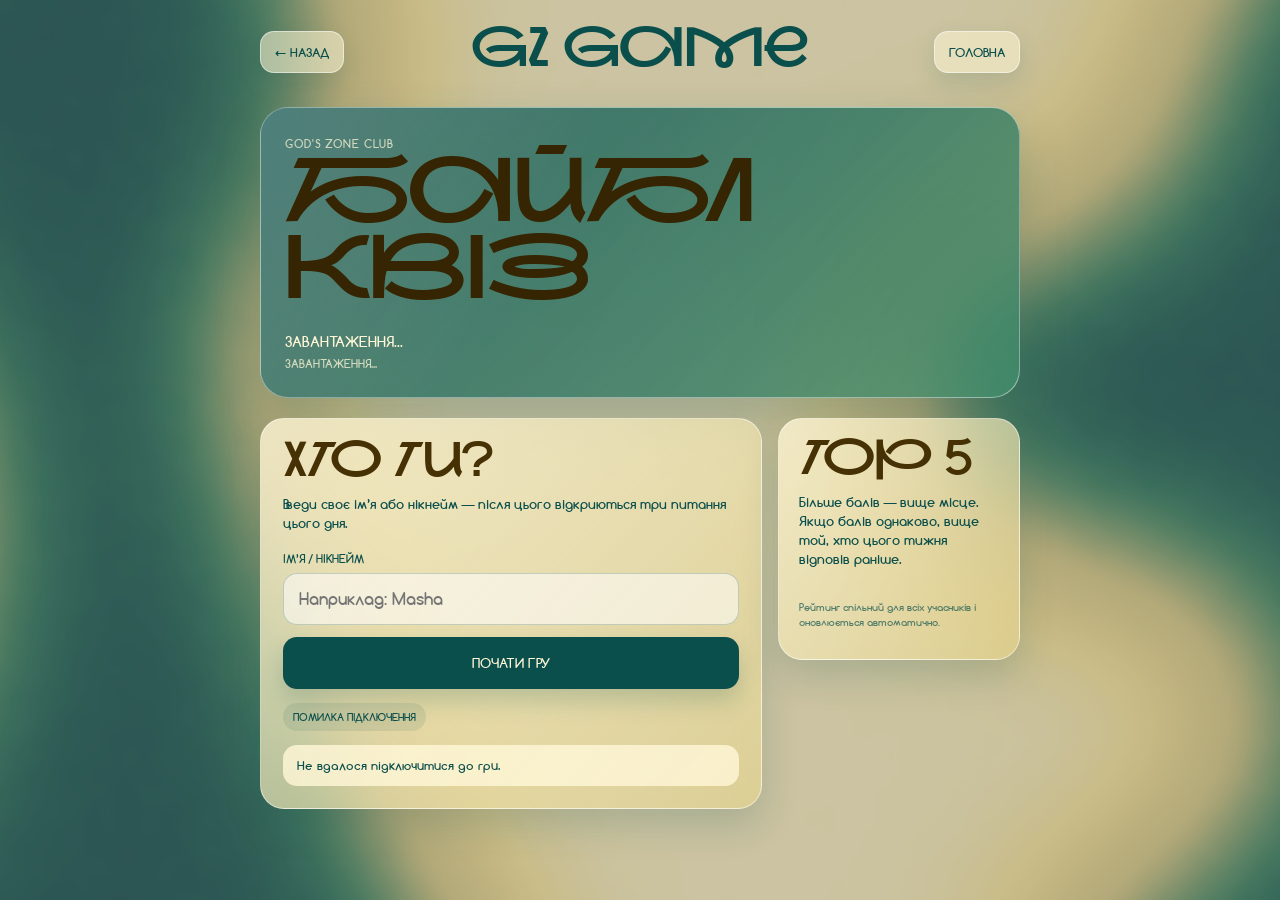
<file: game.html>
<!DOCTYPE html>
<html lang="uk">

<head>
    <meta charset="UTF-8">
    <meta http-equiv="X-UA-Compatible" content="IE=edge">
    <meta name="viewport" content="width=device-width, initial-scale=1.0">

    <link rel="stylesheet" href="./style.css?v=20260908-game-prod1">

    <link rel="preload" href="./fonts/Comfortaa-Bold.ttf" as="font" type="font/ttf" crossorigin>
    <link rel="preload" href="./fonts/GirloSP2.otf" as="font" type="font/otf" crossorigin>
    <link rel="preload" href="./fonts/NauryzRedKeds.ttf" as="font" type="font/ttf" crossorigin>

    <title>Гра — God's Zone</title>
    <meta name="description" content="Щотижнева гра God's Zone Club">
</head>

<body>

    <main class="game-page">

        <div class="game-topbar">
            <a class="game-back" href="./index.html">← Назад</a>
            <div class="game-brand">GZ GAME</div>
            <a class="game-home-link" href="./index.html">Головна</a>
        </div>

        <section class="game-hero">
            <p class="game-kicker">God's Zone Club</p>
            <h1>БАЙБЛ КВІЗ</h1>
            <div class="game-week" id="game-week">Завантаження...</div>
            <div class="game-points-hint" id="game-points-hint">Завантаження...</div>
        </section>

        <div class="game-layout">

            <section class="game-panel">

                <div class="game-panel-inner game-login" id="game-login">

                    <h2>ХТО ТИ?</h2>

                    <p class="game-panel-copy">
                        Введи своє ім’я або нікнейм — після цього відкриються три питання цього дня.
                    </p>

                    <label class="game-field-label" for="player-name">
                        Ім’я / нікнейм
                    </label>

                    <input class="game-name-input" id="player-name" type="text" maxlength="24" autocomplete="nickname"
                        placeholder="Наприклад: Masha">

                    <button class="game-btn" id="start-game" type="button">
                        Почати гру
                    </button>

                    <div class="game-live-status" id="game-live-status">
                        Підключення...
                    </div>

                    <div class="game-server-error" id="game-server-error"></div>

                </div>

                <div class="game-panel-inner quiz-wrap" id="quiz-wrap">

                    <div class="quiz-welcome" id="quiz-welcome"></div>

                    <form id="quiz-form"></form>

                    <button class="game-btn" id="submit-answers" type="button">
                        Відправити відповіді
                    </button>

                    <div class="game-server-error" id="quiz-server-error"></div>

                </div>

                <div class="game-result" id="game-result">

                    <h2>ГОТОВО ✦</h2>

                    <div class="result-score" id="result-score">0/3</div>

                    <div class="result-points" id="result-points">
                        +0 балів
                    </div>

                    <p class="result-note" id="result-note"></p>

                    <a class="game-btn" href="./index.html"
                        style="display:flex;align-items:center;justify-content:center;text-decoration:none;">
                        Повернутися на головну
                    </a>

                </div>

            </section>

            <aside class="game-panel leaderboard">

                <h2 class="leaderboard-title">TOP 5</h2>

                <p class="game-panel-copy">
                    Більше балів — вище місце. Якщо балів однаково, вище той, хто цього тижня відповів раніше.
                </p>

                <div class="leaderboard-list" id="leaderboard-list"></div>

                <p class="leaderboard-note">
                    Рейтинг спільний для всіх учасників і оновлюється автоматично.
                </p>

            </aside>

        </div>

    </main>

    <script src="./game.js?v=20260908-confirmed-deploy-1"></script>

</body>

</html>
</file>
<file: style.css>
/* =========================================================
   GOD'S ZONE CLUB
   Palette sampled from IMG_4428:
   teal   #136764
   cream  #FFF1B8
   ochre  #EBD98A
   green  #40906D
========================================================= */


/* =========================
   LOCAL FONTS

   Put your three font files into /fonts
   and rename them exactly to:
   Comfortaa-Bold.ttf
   GirloSP.otf
   NauryzRedKeds-Bold.ttf
========================= */

@font-face {
    font-family: "Comfortaa Local";
    src: url("./fonts/Comfortaa-Bold.ttf") format("truetype");
    font-weight: 700;
    font-style: normal;
    font-display: swap;
}

@font-face {
    font-family: "Girlo";
    src: url("./fonts/GirloSP2.otf") format("opentype");
    font-weight: 400;
    font-style: normal;
    font-display: swap;
}

@font-face {
    font-family: "Nauryz";
    src: url("./fonts/NauryzRedKeds.ttf") format("truetype");
    font-weight: 700;
    font-style: normal;
    font-display: swap;
}


/* =========================
   COLORS
========================= */

:root {
    --bg: #FFF1B8;
    --cream: #FFF1B8;
    --cream-light: #FFF7D7;

    --teal: #136764;
    --teal-dark: #0B4F4C;

    --green: #40906D;
    --ochre: #EBD98A;

    --black: #101010;
    --white: #FFFFFF;

    --border: 2px solid var(--black);
    --shadow: 7px 8px 0 var(--black);
}


/* =========================
   RESET
========================= */

* {
    box-sizing: border-box;
}

html {
    scroll-behavior: smooth;
}

body {
    margin: 0;

    background: #d8d3a9;

    color: var(--black);

    font-family:
        "Comfortaa Local",
        Arial,
        sans-serif;

    overflow-x: hidden;
    min-height: 100vh;

    position: relative;
}


/* ОСНОВНОЙ ФОН */

body::before {
    content: "";

    position: fixed;

    /* чуть выносим за экран,
       чтобы blur не создавал края */
    inset: -30px;

    background-image:
        url("./img/IMG_4428.JPG");

    background-size: cover;
    background-position: center;
    background-repeat: no-repeat;

    /* главное изменение */
    filter:
        blur(7px) brightness(0.78) saturate(0.80);

    opacity: 1.22;

    transform: scale(1.04);

    z-index: -2;
    pointer-events: none;
}


/* МЯГКИЙ СЛОЙ ПОВЕРХ ФОТО */

body::after {
    content: "";

    position: fixed;
    inset: 0;

    background:
        rgba(255, 241, 184, 0.10);

    z-index: -1;
    pointer-events: none;
}

a {
    color: inherit;
    text-decoration: none;
}

button,
input,
textarea {
    font: inherit;
}

svg {
    display: block;
}


/* =========================
   PAGE
========================= */

.page {
    width: min(100% - 32px, 760px);
    margin: 0 auto;
    padding:
        35px 0 45px;
}


/* =========================================================
   HERO
========================================================= */

.hero {
    position: relative;

    width: 100%;
    height: 390px;

    display: flex;
    align-items: center;
    justify-content: center;

    margin-bottom: 4px;
}


/* =========================
   LOGO
========================= */

.logo-wrap {
    position: relative;

    width: 280px;
    height: 280px;

    display: flex;
    align-items: center;
    justify-content: center;

    z-index: 5;
}

/* =========================
   LOGO CIRCLE
========================= */

.logo-circle {
    width: 230px;
    height: 230px;

    border-radius: 50%;

    overflow: hidden;

    background: #ffffff;

    border: 2px solid #136764;

    display: flex;
    align-items: center;
    justify-content: center;

    box-shadow:
        9px 10px 0 rgba(19, 103, 100, 0.13);

    transform: rotate(-1deg);
}


/* КАРТИНКА ВНУТРИ КРУГА */

.logo-image {
    width: 100%;
    height: 100%;

    object-fit: cover;

    transform: scale(2.00);

    object-position: center 46%;
}

/* =========================
   MAIN BLACK STICKER
========================= */

.main-sticker {
    position: absolute;

    right: -50px;
    bottom: 28px;

    min-width: 146px;

    padding:
        13px 17px;

    background: #1c6e64;
    color: var(--cream-light);

    border-radius: 7px;

    font-family: "Comfortaa Local", sans-serif;

    font-size: 12px;
    font-weight: 700;
    line-height: 1.5;

    letter-spacing: .01em;

    transform: rotate(-4deg);

    box-shadow:
        7px 8px 0 rgba(19, 103, 100, .18);

    z-index: 10;
}

.main-tape {
    position: absolute;

    width: 78px;
    height: 14px;

    left: 38px;
    top: -8px;

    background: var(--ochre);

    opacity: .95;

    transform: rotate(2deg);
}


/* =========================
   GENERAL DOODLES
========================= */

.doodle {
    position: absolute;

    pointer-events: none;
    user-select: none;

    z-index: 2;
}


/* =========================
   BE YOURSELF
========================= */

.be-yourself {
    position: absolute;

    left: 3%;
    top: 62px;

    padding:
        9px 18px;

    background: var(--ochre);
    color: var(--teal-dark);

    font-family: "Girlo", cursive;

    font-size: 21px;

    transform: rotate(-7deg);

    box-shadow:
        5px 6px 0 rgba(19, 103, 100, .13);

    z-index: 3;
}

.be-yourself::before,
.be-yourself::after {
    content: "";

    position: absolute;
    top: 0;

    width: 10px;
    height: 100%;

    background: inherit;
}

.be-yourself::before {
    left: -6px;

    clip-path:
        polygon(100% 0,
            30% 10%,
            100% 20%,
            30% 30%,
            100% 40%,
            30% 50%,
            100% 60%,
            30% 70%,
            100% 80%,
            30% 90%,
            100% 100%);
}

.be-yourself::after {
    right: -6px;

    clip-path:
        polygon(0 0,
            70% 10%,
            0 20%,
            70% 30%,
            0 40%,
            70% 50%,
            0 60%,
            70% 70%,
            0 80%,
            70% 90%,
            0 100%);
}


/* =========================
   HERO DECOR
========================= */

.black-star {
    left: 16%;
    top: 164px;

    color:
        var(--cream-light);

    font-family:
        Arial,
        sans-serif;

    font-size: 49px;

    transform: rotate(-8deg);
}

.outline-star {
    left: 3%;
    top: 230px;

    color:
        var(--cream-light);

    font-family:
        Arial,
        sans-serif;

    font-size: 72px;

    font-weight: 700;

    transform: rotate(-10deg);
}

.small-spark {
    right: 26%;
    top: 85px;

    color: var(--green);

    font-family:
        Arial,
        sans-serif;

    font-size: 48px;

    transform: rotate(8deg);
}


.teal-cross {
    right: 14%;
    top: 166px;

    color: var(--teal);

    font-family:
        Arial,
        sans-serif;

    font-size: 72px;

    font-weight: 900;

    transform: rotate(-2deg);
}


/* =========================
   SPEECH BUBBLE
========================= */

.hero-bubble {
    position: absolute;

    right: 1%;
    top: 86px;

    padding:
        11px 18px;

    background: var(--teal);
    color: var(--cream-light);

    border:
        5px solid var(--cream-light);

    border-radius:
        50% 50% 50% 40%;

    font-family: "Comfortaa Local", cursive;

    font-size: 18px;

    transform: rotate(7deg);

    box-shadow:
        6px 7px 0 rgba(19, 103, 100, .13);

    z-index: 3;
}

.hero-bubble::after {
    content: "";

    position: absolute;

    left: 34px;
    bottom: -14px;

    width: 20px;
    height: 20px;

    background: var(--teal);

    border-left:
        5px solid var(--cream-light);

    border-bottom:
        5px solid var(--cream-light);

    transform:
        skewX(-30deg) rotate(-15deg);
}


/* =========================
   GZ STICKER
========================= */

.gz-sticker {
    position: absolute;

    right: 5%;
    bottom: 43px;

    padding:
        7px 13px 5px;

    background: var(--cream-light);

    border-radius: 9px;

    box-shadow:
        5px 6px 0 rgba(19, 103, 100, .14);

    transform: rotate(5deg);

    white-space: nowrap;

    z-index: 4;
}

.gz-sticker span {
    display: inline-block;

    color: var(--teal-dark);

    font-family: "Comfortaa Local", sans-serif;

    font-size: 64px;
    font-weight: 700;

    line-height: .9;
}

.gz-sticker .g-letter {
    transform:
        rotate(-4deg) translateY(1px);
}

.gz-sticker .z-letter {
    margin-left: -3px;

    transform:
        rotate(5deg) translateY(3px);
}


/* =========================
   MINI STICKER
========================= */

.mini-sticker {
    position: absolute;

    left: 43%;
    bottom: 15px;

    padding:
        7px 15px;

    background: var(--green);
    color: var(--cream-light);

    font-family: "Comfortaa Local", cursive;

    font-size: 17px;

    white-space: nowrap;

    transform: rotate(-2deg);

    box-shadow:
        4px 5px 0 rgba(19, 103, 100, .12);

    z-index: 4;
}


/* =========================================================
   INTRO
========================================================= */

.intro {
    position: relative;
    z-index: 10;

    text-align: center;

    margin-top: -2px;
}

.intro h1 {
    margin: 0 auto;

    color: var(--teal-dark);

    font-family:
        "Nauryz",
        Impact,
        sans-serif;

    font-size:
        clamp(50px, 9vw, 84px);

    font-weight: 700;
    line-height: .92;

    letter-spacing: .005em;

    /* МЯГКОЕ СВЕЧЕНИЕ */
    text-shadow:
        0 0 10px rgba(255, 247, 215, 0.95),
        0 0 22px rgba(255, 241, 184, 0.95);
}

.subtitle {
    margin:
        14px auto 30px;

    color: var(--teal);

    font-family:
        "Comfortaa Local",
        cursive;

    font-size:
        clamp(20px, 4vw, 28px);

    line-height: 1.15;

    /* МЯГКОЕ СВЕЧЕНИЕ */
    text-shadow:
        0 0 7px rgba(255, 247, 215, 0.75),
        0 0 16px rgba(255, 241, 184, 0.45);
}


/* =========================================================
   LINKS — GLASS STYLE
   СОХРАНЯЕМ ИСХОДНЫЕ ЦВЕТА
========================================================= */

.links {
    display: grid;
    gap: 15px;
    width: min(100%, 620px);
    margin: 0 auto 42px;
}

.link {
    position: relative;
    min-height: 72px;
    display: flex;
    align-items: center;
    justify-content: space-between;
    gap: 15px;
    padding: 13px 17px;
    overflow: hidden;

    border: 1px solid rgba(255, 255, 255, .42);
    border-radius: 22px;

    color: var(--black);

    backdrop-filter: blur(16px) saturate(115%);
    -webkit-backdrop-filter: blur(16px) saturate(115%);

    box-shadow: 0 16px 34px rgba(11, 79, 76, .20);

    transition:
        transform .22s ease,
        box-shadow .22s ease,
        border-color .22s ease;
}

.link::before {
    content: "";
    position: absolute;
    inset: 0;

    background:
        linear-gradient(120deg,
            rgba(255, 255, 255, .26),
            rgba(255, 255, 255, .05) 38%,
            transparent 68%);

    pointer-events: none;
    z-index: 1;
}

.link::after {
    content: "";
    position: absolute;

    width: 135px;
    height: 135px;

    right: -48px;
    top: -52px;

    border-radius: 50%;

    background: rgba(255, 255, 255, .10);
    filter: blur(8px);

    pointer-events: none;
    z-index: 1;
}

/* Telegram — фон без изменений, текст/иконки темнее */
.link-telegram {
    background: rgba(255, 247, 215, .76);
    color: var(--teal-dark);
}

/* Instagram — фон без изменений, текст/иконки темнее */
.link-instagram {
    background: rgba(235, 217, 138, .76);
    color: var(--teal-dark);
}

/* Location — фон без изменений, текст/иконки темнее */
.link-map {
    background: rgba(64, 144, 109, 0.78);
    color: var(--teal-dark);
}

.link:hover {
    transform: translateY(-4px);
    border-color: rgba(255, 255, 255, .68);
    box-shadow: 0 20px 42px rgba(11, 79, 76, .27);
}

.link:active {
    transform: translateY(-1px) scale(.99);
}

.link-left {
    position: relative;
    z-index: 2;

    display: flex;
    align-items: center;

    gap: 14px;
    min-width: 0;
}

.icon {
    width: 41px;
    height: 41px;

    flex: 0 0 41px;

    display: grid;
    place-items: center;

    border: 1px solid currentColor;
    border-radius: 50%;

    background: rgba(255, 255, 255, .08);
}

.icon svg {
    width: 25px;
    height: 25px;

    fill: none;

    stroke: currentColor;
    stroke-width: 1.8;
    stroke-linecap: round;
    stroke-linejoin: round;
}

.link-text {
    position: relative;
    z-index: 2;

    font-family: "Comfortaa Local", sans-serif;
    font-size: 16px;
    font-weight: 700;

    text-transform: uppercase;
    line-height: 1.15;
}

.arrow {
    position: relative;
    z-index: 2;

    flex: 0 0 auto;

    font-family: Arial, sans-serif;
    font-size: 35px;
    font-weight: 700;

    line-height: 1;

    transition: transform .22s ease;
}

.link:hover .arrow {
    transform: translate(2px, -2px);
}


/* =========================================================
   EVENT CARD
========================================================= */

.event-section {
    position: relative;

    width:
        min(100%,
            650px);

    margin:
        0 auto 50px;
}

.event-shadow {
    position: absolute;

    left: 16px;
    right: -14px;

    top: 17px;
    bottom: -14px;

    background:
        var(--teal);

    border-radius: 14px;

    z-index: 0;
}

.event-card {
    position: relative;

    overflow: visible;

    background:
        var(--cream-light);

    border: var(--border);
    border-radius: 14px;

    z-index: 1;
}

.event-tape {
    position: absolute;

    width: 110px;
    height: 34px;

    left: -32px;
    top: -18px;

    background:
        var(--ochre);

    opacity: .96;

    transform: rotate(-13deg);

    z-index: 3;
}

.event-top {
    padding:
        25px 25px 23px;

    text-align: center;

    border-bottom:
        2px solid var(--black);
}

.event-label {
    position: absolute;

    left: 22px;
    top: 25px;

    padding:
        6px 10px;

    background:
        var(--teal-dark);

    color:
        var(--cream-light);

    border-radius: 3px;

    font-family: "Comfortaa Local", sans-serif;

    font-size: 11px;
    font-weight: 700;

    text-transform: uppercase;
}

.event-top h2 {
    margin:
        17px 0 0;

    color: #553c07;

    font-family: "Comfortaa Local", sans-serif;

    font-size:
        clamp(29px,
            5vw,
            42px);

    font-weight: 700;

    line-height: 1;
}

.event-info {
    display: grid;
    grid-template-columns:
        repeat(3,
            1fr);
}

.event-item {
    min-height: 89px;

    display: flex;
    align-items: center;

    gap: 12px;

    padding:
        18px 20px;

    color:
        var(--teal-dark);

    font-size: 22px;
    font-weight: 700;

    line-height: 1.25;
}

.event-item+.event-item {
    border-left:
        2px solid var(--black);
}

.event-icon {
    width: 32px;
    height: 32px;

    flex:
        0 0 32px;
}

.event-icon svg {
    width: 100%;
    height: 100%;

    fill: none;

    stroke:
        currentColor;

    stroke-width: 1.8;
    stroke-linecap: round;
    stroke-linejoin: round;
}

.event-error {
    display: none;

    margin:
        0;

    padding:
        12px 20px;

    border-top:
        2px solid var(--black);

    background:
        var(--ochre);

    color:
        var(--teal-dark);

    font-size: 12px;
    font-weight: 700;

    text-align: center;
}


/* =========================================================
   FOOTER
========================================================= */

.footer {
    position: relative;

    display: flex;
    align-items: center;
    justify-content: center;

    gap: 14px;

    flex-wrap: wrap;

    padding:
        10px 0 5px;

    color:
        var(--teal-dark);

    text-align: center;

    font-size: 12px;
}

.footer p {
    margin: 0;
    color:
        var(--teal);
}

.footer-heart {
    position: absolute;

    left: 75%;
    top: -21px;

    color:
        var(--teal);

    font-family: "Girlo", cursive;

    font-size: 47px;

    transform: rotate(15deg);
}

.age-pill {
    display: inline-block;

    padding:
        7px 13px;

    background:
        var(--teal);

    color:
        var(--cream-light);

    border-radius: 999px;

    font-size: 11px;
    font-weight: 700;
}


/* =========================================================
   MOBILE
========================================================= */

@media (max-width: 620px) {

    .page {
        width:
            min(100% - 24px,
                520px);

        padding-top: 20px;
    }


    /* HERO */

    .hero {
        height: 325px;
    }

    .logo-wrap {
        width: 220px;
        height: 220px;
    }

    .logo-circle {
        width: 185px;
        height: 185px;
    }

    .main-sticker {
        right: -16px;
        bottom: 16px;

        min-width: 118px;

        padding:
            9px 12px;

        font-size: 9px;
    }

    .main-tape {
        width: 60px;
        height: 10px;

        left: 29px;
        top: -6px;
    }

    .be-yourself {
        left: 0;
        top: 42px;

        padding:
            6px 10px;

        font-size: 14px;
    }

    .black-star {
        left: 5%;
        top: 133px;

        font-size: 36px;
    }

    .outline-star {
        left: 0;
        top: 205px;

        font-size: 51px;
    }

    .small-spark {
        right: 17%;
        top: 78px;

        font-size: 34px;
    }

    .teal-cross {
        right: 1%;
        top: 151px;

        font-size: 51px;
    }

    .hero-bubble {
        right: -2px;
        top: 77px;

        padding:
            7px 11px;

        border-width: 3px;

        font-size: 12px;
    }

    .hero-bubble::after {
        left: 24px;
        bottom: -10px;

        width: 15px;
        height: 15px;

        border-left-width: 3px;
        border-bottom-width: 3px;
    }

    .gz-sticker {
        right: 0;
        bottom: 36px;

        padding:
            5px 9px 4px;
    }

    .gz-sticker span {
        font-size: 42px;
    }

    .mini-sticker {
        left: 40%;
        bottom: 1px;

        padding:
            5px 9px;

        font-size: 12px;
    }


    /* INTRO */

    .subtitle {
        margin-bottom: 24px;
    }

    /* LINKS */

    .links {
        gap: 13px;
        margin-bottom: 37px;
    }

    .link {
        min-height: 64px;
        padding: 11px 14px;
        border-radius: 18px;

        box-shadow:
            0 12px 28px rgba(11, 79, 76, .18);
    }

    .icon {
        width: 36px;
        height: 36px;
        flex-basis: 36px;
    }

    .icon svg {
        width: 22px;
        height: 22px;
    }

    .link-text {
        font-size: 13px;
    }

    .arrow {
        font-size: 30px;
    }




    /* EVENT */

    .event-shadow {
        left: 10px;
        right: -8px;
        bottom: -10px;
    }

    .event-tape {
        width: 86px;
        height: 28px;

        left: -22px;
        top: -15px;
    }

    .event-top {
        padding:
            45px 16px 20px;
    }

    .event-label {
        left: 15px;
        top: 18px;

        font-size: 9px;
    }

    .event-top h2 {
        margin-top: 0;
    }

    .event-info {
        grid-template-columns: 1fr;
    }

    .event-item {
        min-height: 66px;

        padding:
            14px 17px;
    }

    .event-item+.event-item {
        border-left: 0;

        border-top:
            2px solid var(--black);
    }


    /* FOOTER */

    .footer {
        gap: 10px;
    }

    .footer-heart {
        display: none;
    }

}


/* =========================
   VERY SMALL PHONES
========================= */

@media (max-width: 390px) {

    .hero {
        transform:
            scale(.94);

        transform-origin:
            top center;

        margin-bottom: -14px;
    }

    .link-text {
        font-size: 12px;
    }

    .mini-sticker {
        left: 38%;
    }

}


/* =========================================================
   ABOUT CLUB CARDS
========================================================= */

.about-section {
    width: min(100%, 650px);
    margin: 0 auto 40px;
}

.about-grid {
    display: grid;
    grid-template-columns: repeat(2, 1fr);
    gap: 15px;
}

.about-card {
    position: relative;
    min-height: 150px;
    padding: 20px 20px 18px;
    display: flex;
    flex-direction: column;
    align-items: flex-start;
    justify-content: space-between;
    overflow: hidden;
    border: 1px solid rgba(255, 255, 255, .42);
    border-radius: 22px;
    color: var(--cream-light);
    background: linear-gradient(135deg, rgba(11, 79, 76, .90), rgba(64, 144, 109, .72));
    box-shadow: 0 16px 34px rgba(11, 79, 76, .20);
    backdrop-filter: blur(16px);
    -webkit-backdrop-filter: blur(16px);
    cursor: pointer;
    text-align: left;
    transition: transform .22s ease, box-shadow .22s ease, border-color .22s ease;
}

.about-card::before {
    content: "";
    position: absolute;
    inset: 0;
    background: linear-gradient(120deg, rgba(255, 255, 255, .24), rgba(255, 255, 255, .04) 38%, transparent 68%);
    pointer-events: none;
}

.about-card::after {
    content: "";
    position: absolute;
    width: 135px;
    height: 135px;
    right: -48px;
    top: -52px;
    border-radius: 50%;
    background: rgba(255, 241, 184, .12);
    filter: blur(8px);
    pointer-events: none;
}

.about-card:hover {
    transform: translateY(-4px);
    box-shadow: 0 20px 42px rgba(11, 79, 76, .27);
    border-color: rgba(255, 255, 255, .68);
}

.about-card:active {
    transform: translateY(-1px) scale(.99);
}

.about-number {
    position: relative;
    z-index: 2;
    font-family: "Comfortaa Local", sans-serif;
    font-size: 11px;
    font-weight: 700;
    letter-spacing: .08em;
    opacity: .72;
}

.about-title {
    color: #553c07;
    position: relative;
    z-index: 2;
    max-width: 82%;
    font-family: "Comfortaa Local", sans-serif;
    font-size: clamp(27px, 5vw, 36px);
    font-weight: 700;
    line-height: .95;
}

.about-arrow {
    position: absolute;
    right: 18px;
    bottom: 15px;
    z-index: 2;
    font-family: Arial, sans-serif;
    font-size: 30px;
    font-weight: 700;
    line-height: 1;
}

.about-card:nth-child(2) {
    color: var(--teal-dark);

    background:
        linear-gradient(135deg,
            rgba(255, 247, 215, .86),
            rgba(235, 217, 138, .72));

    border-color:
        rgba(255, 255, 255, .62);
}

.about-card:nth-child(3) {
    color: var(--teal-dark);
    background: linear-gradient(135deg, rgba(255, 247, 215, .86), rgba(235, 217, 138, .72));
    border-color: rgba(255, 255, 255, .62);
}

.about-card:nth-child(4) {
    background: linear-gradient(135deg, rgba(11, 79, 76, .94), rgba(19, 103, 100, .76));
}

/* =========================================================
   GLASS POPUP
========================================================= */

body.modal-open {
    overflow: hidden;
}

.info-modal {
    position: fixed;
    inset: 0;
    z-index: 9999;
    display: flex;
    align-items: center;
    justify-content: center;
    padding: 24px;
    opacity: 0;
    visibility: hidden;
    pointer-events: none;
    transition: opacity .24s ease, visibility .24s ease;
}

.info-modal.is-open {
    opacity: 1;
    visibility: visible;
    pointer-events: auto;
}

.info-modal-backdrop {
    position: absolute;
    inset: 0;
    background: rgba(5, 29, 27, .48);
    backdrop-filter: blur(10px);
    -webkit-backdrop-filter: blur(10px);
}

.info-glass {
    position: relative;
    width: min(100%, 560px);
    min-height: 430px;
    display: flex;
    flex-direction: column;
    padding: 24px 26px;
    border: 1px solid rgba(255, 255, 255, .36);
    border-radius: 30px;
    background: linear-gradient(135deg, rgba(255, 255, 255, .23), rgba(255, 255, 255, .08));
    box-shadow: 0 28px 80px rgba(0, 0, 0, .28);
    backdrop-filter: blur(28px) saturate(125%);
    -webkit-backdrop-filter: blur(28px) saturate(125%);
    overflow: hidden;
    color: var(--cream-light);
    transform: translateY(16px) scale(.97);
    transition: transform .24s ease;
}

.info-modal.is-open .info-glass {
    transform: translateY(0) scale(1);
}

.info-glass::before {
    content: "";
    position: absolute;
    inset: 0;
    background: linear-gradient(125deg, rgba(255, 255, 255, .24), transparent 42%);
    pointer-events: none;
}

.info-glass::after {
    content: "";
    position: absolute;
    width: 260px;
    height: 260px;
    right: -90px;
    bottom: -100px;
    border-radius: 50%;
    background: rgba(235, 217, 138, .13);
    filter: blur(12px);
    pointer-events: none;
}

.info-top,
.info-content,
.info-bottom {
    position: relative;
    z-index: 2;
}

.info-top {
    display: flex;
    align-items: center;
    justify-content: space-between;
    gap: 20px;
    font-size: 11px;
    font-weight: 700;
    letter-spacing: .08em;
    color: #553c07;
}

.info-close {
    width: 40px;
    height: 40px;
    display: grid;
    place-items: center;
    flex: 0 0 auto;
    border: 1px solid rgba(255, 255, 255, .40);
    border-radius: 50%;
    background: rgba(255, 255, 255, .08);
    color: var(--cream-light);
    font-family: Arial, sans-serif;
    font-size: 27px;
    font-weight: 300;
    line-height: 1;
    cursor: pointer;
    transition: background .18s ease, transform .18s ease;
}

.info-close:hover {
    background: rgba(255, 255, 255, .16);
    transform: rotate(4deg);
}

.info-content {
    flex: 1;
    display: flex;
    flex-direction: column;
    justify-content: center;
    padding: 44px 6px 36px;
}

.info-small {
    margin-bottom: 10px;
    font-size: 11px;
    font-weight: 700;
    letter-spacing: .10em;
    opacity: .72;
}

.info-content h2 {
    margin: 0 0 18px;
    font-family: "Nauryz", sans-serif;
    font-size: clamp(52px, 10vw, 78px);
    font-weight: 700;
    line-height: .88;
    color: #553c07;
}

.info-content p {
    max-width: 440px;
    margin: 0;
    font-family: "Comfortaa Local", sans-serif;
    font-size: clamp(16px, 3.2vw, 20px);
    font-weight: 700;
    line-height: 1.55;
}

.info-link {
    width: fit-content;
    margin-top: 28px;
    padding: 10px 14px;
    display: none;
    align-items: center;
    gap: 9px;
    border: 1px solid rgba(255, 255, 255, .42);
    border-radius: 999px;
    background: rgba(255, 255, 255, .09);
    color: var(--cream-light);
    font-size: 12px;
    font-weight: 700;
    transition: background .18s ease, transform .18s ease;
}

.info-link:hover {
    background: rgba(255, 255, 255, .17);
    transform: translateY(-2px);
}

.info-bottom {
    margin-top: auto;
    font-size: 10px;
    font-weight: 700;
    letter-spacing: .09em;
    opacity: .62;
    color: #553c07;
}

@media (max-width: 620px) {
    .about-section {
        margin-bottom: 34px;
    }

    .about-grid {
        grid-template-columns: 1fr;
        gap: 12px;
    }

    .about-card {
        min-height: 110px;
        padding: 16px 17px;
    }

    .about-title {
        font-size: 29px;
    }

    .about-arrow {
        right: 15px;
        bottom: 13px;
        font-size: 27px;
    }

    .info-modal {
        padding: 14px;
    }

    .info-glass {
        min-height: min(520px, calc(100vh - 28px));
        padding: 19px 18px;
        border-radius: 24px;
    }

    .info-content {
        padding: 38px 3px 30px;
    }

    .info-content h2 {
        font-size: clamp(47px, 17vw, 68px);
    }

    .info-content p {
        font-size: 15px;
    }
}


/* =========================================================
   IOS / IPADOS STABILITY FIX
   - no Unicode emoji icons
   - explicit local-font mapping
   - SVG arrows/doodles render identically on all devices
========================================================= */

/* readable UI */
html,
body,
button,
input,
textarea,
.link,
.link-text,
.event-label,
.event-item,
.event-error,
.footer,
.age-pill,
.about-number,
.info-top,
.info-small,
.info-content p,
.info-link,
.info-bottom,
.main-sticker {
    font-family: "Nauryz", Arial, sans-serif;
}

/* main heading stays clean and bold */
.intro h1,
.about-title {
    font-family: "Nauryz", Arial, sans-serif;
    font-weight: 700;
}

/* display font */
.event-top h2,
.info-content h2,
.gz-sticker span {
    font-family: "Nauryz", Impact, sans-serif;
    font-weight: 700;
}

/* handwritten/decorative font */
.subtitle,
.be-yourself,
.hero-bubble,
.mini-sticker {
    font-family: "Nauryz", cursive;
    font-weight: 400;
}

/* SVG arrows — prevents iOS from turning ↗ into a blue emoji */
.arrow {
    width: 35px;
    height: 35px;
    display: grid;
    place-items: center;
    flex: 0 0 35px;
    font-size: 0;
}

.arrow-svg {
    width: 29px;
    height: 29px;
    fill: none;
    stroke: currentColor;
    stroke-width: 2.2;
    stroke-linecap: round;
    stroke-linejoin: round;
}

.about-arrow {
    width: 31px;
    height: 31px;
    display: grid;
    place-items: center;
    font-size: 0;
}

.about-arrow-svg {
    width: 28px;
    height: 28px;
    fill: none;
    stroke: currentColor;
    stroke-width: 2.2;
    stroke-linecap: round;
    stroke-linejoin: round;
}

.info-link-arrow {
    width: 18px;
    height: 18px;
    display: inline-grid;
    place-items: center;
}

.info-link-arrow svg {
    width: 18px;
    height: 18px;
    fill: none;
    stroke: currentColor;
    stroke-width: 2;
    stroke-linecap: round;
    stroke-linejoin: round;
}

/* popup close icon */
.info-close {
    font-size: 0;
}

.info-close svg {
    width: 22px;
    height: 22px;
    fill: none;
    stroke: currentColor;
    stroke-width: 1.8;
    stroke-linecap: round;
}

/* Hero doodles are SVG, not text/emoji */
.doodle {
    display: grid;
    place-items: center;
    font-size: 0;
}

.doodle svg {
    width: 100%;
    height: 100%;
    overflow: visible;
}

.black-star {
    width: 49px;
    height: 49px;
}

.black-star svg {
    fill: none;
    stroke: currentColor;
    stroke-width: 7;
    stroke-linecap: round;
}

.outline-star {
    width: 72px;
    height: 72px;
}

.outline-star svg {
    fill: none;
    stroke: currentColor;
    stroke-width: 2.4;
    stroke-linejoin: round;
}

.small-spark {
    width: 48px;
    height: 48px;
}

.small-spark svg {
    fill: currentColor;
    stroke: none;
}


.footer-heart svg {
    fill: none;
    stroke: currentColor;
    stroke-width: 2.5;
    stroke-linecap: round;
    stroke-linejoin: round;
}

.teal-cross {
    width: 72px;
    height: 72px;
}

.teal-cross svg {
    fill: none;
    stroke: currentColor;
    stroke-width: 7;
    stroke-linecap: square;
}

.footer-heart {
    width: 47px;
    height: 47px;
    font-size: 0;
}

.footer-heart svg {
    width: 100%;
    height: 100%;
}

/* Mobile SVG sizes match the original layout */
@media (max-width: 620px) {
    .black-star {
        width: 36px;
        height: 36px;
    }

    .outline-star {
        width: 51px;
        height: 51px;
    }

    .small-spark {
        width: 34px;
        height: 34px;
    }

    .teal-cross {
        width: 51px;
        height: 51px;
    }

    .arrow {
        width: 30px;
        height: 30px;
        flex-basis: 30px;
    }

    .arrow-svg {
        width: 26px;
        height: 26px;
    }

    .about-arrow {
        width: 28px;
        height: 28px;
    }

    .about-arrow-svg {
        width: 25px;
        height: 25px;
    }
}

/* =========================================================
   FINAL FONT MAP
========================================================= */

html,
body,
button,
input,
textarea,
.main-sticker,
.link,
.link-text,
.event-label,
.event-item,
.event-error,
.footer,
.age-pill,
.about-number,
.info-top,
.info-small,
.info-content p,
.info-link,
.info-bottom {
    font-family: "Comfortaa Local", Arial, sans-serif !important;
    font-weight: 700;
}

.intro h1,
.about-title,
.event-top h2,
.info-content h2,
.gz-sticker span {
    font-family: "Nauryz", Impact, Arial, sans-serif !important;
    font-weight: 700;
}

.subtitle,
.be-yourself,
.hero-bubble,
.mini-sticker {
    font-family: "Nauryz", cursive !important;
    font-weight: 400;
}

.arrow,
.about-arrow,
.info-close,
.doodle,
.footer-heart {
    font-family: Arial, sans-serif !important;
}

.hero-heart {
    display: none !important;
}

/* =========================================
   HERO — COMFORTAA
========================================= */

.be-yourself,
/* all for His glory */
.hero-bubble,
/* Jesus is enough */
.mini-sticker,
/* Jesus loves you */
.subtitle {
    /* місце для спілкування... */
    font-family: "Comfortaa Local", Arial, sans-serif !important;
    font-weight: 700 !important;
}

/* =========================================================
   GAME + FINAL FONT OVERRIDES
========================================================= */

.intro h1,
.about-title,
.info-content h2,
.event-top h2 {
    font-family: "Nauryz", Impact, Arial, sans-serif !important;
    font-weight: 700 !important;
}

.link-game {
    background: linear-gradient(135deg, rgba(11, 79, 76, .92), rgba(64, 144, 109, .78));
    color: var(--cream-light);
}

.link-game .icon svg {
    width: 24px;
    height: 24px;
}

.game-page {
    width: min(100% - 32px, 760px);
    margin: 0 auto;
    padding: 28px 0 48px;
}

.game-topbar {
    display: flex;
    align-items: center;
    justify-content: space-between;
    gap: 14px;
    margin-bottom: 30px;
}

.game-back,
.game-home-link {
    display: inline-flex;
    align-items: center;
    justify-content: center;
    min-height: 42px;
    padding: 10px 14px;
    border: 1px solid rgba(255, 255, 255, .5);
    border-radius: 14px;
    background: rgba(255, 247, 215, .54);
    backdrop-filter: blur(14px);
    -webkit-backdrop-filter: blur(14px);
    color: var(--teal-dark);
    font-family: "Comfortaa Local", Arial, sans-serif;
    font-size: 12px;
    font-weight: 700;
    text-transform: uppercase;
    box-shadow: 0 10px 24px rgba(11, 79, 76, .14);
}

.game-brand {
    color: var(--teal-dark);
    font-family: "Nauryz", Impact, Arial, sans-serif;
    font-size: clamp(32px, 8vw, 54px);
    line-height: .9;
    text-align: center;
}

.game-hero {
    position: relative;
    overflow: hidden;
    margin-bottom: 20px;
    padding: 28px 24px 26px;
    border: 1px solid rgba(255, 255, 255, .48);
    border-radius: 28px;
    background: linear-gradient(135deg, rgba(11, 79, 76, .90), rgba(64, 144, 109, .72));
    color: var(--cream-light);
    box-shadow: 0 20px 46px rgba(11, 79, 76, .24);
    backdrop-filter: blur(18px);
    -webkit-backdrop-filter: blur(18px);
}

.game-hero::before {
    content: "";
    position: absolute;
    inset: 0;
    pointer-events: none;
    background: linear-gradient(120deg, rgba(255, 255, 255, .26), rgba(255, 255, 255, .05) 38%, transparent 68%);
}

.game-kicker,
.game-week,
.game-points-hint {
    position: relative;
    z-index: 1;
    font-family: "Comfortaa Local", Arial, sans-serif;
    font-weight: 700;
    text-transform: uppercase;
}

.game-kicker {
    margin: 0 0 9px;
    font-size: 11px;
    letter-spacing: .08em;
    opacity: .75;
}

.game-hero h1 {
    color: #362502;
    position: relative;
    z-index: 1;
    margin: 0;
    font-family: "Nauryz", Impact, Arial, sans-serif;
    font-size: clamp(52px, 11vw, 88px);
    line-height: .88;
    font-weight: 700;
}

.game-week {
    margin-top: 18px;
    font-size: 14px;
}

.game-points-hint {
    margin-top: 5px;
    font-size: 11px;
    opacity: .76;
}

.game-layout {
    display: grid;
    grid-template-columns: minmax(0, 1.35fr) minmax(220px, .65fr);
    gap: 16px;
    align-items: start;
}

.game-panel {
    border: 1px solid rgba(255, 255, 255, .48);
    border-radius: 24px;
    background: linear-gradient(135deg, rgba(255, 247, 215, .78), rgba(235, 217, 138, .52));
    box-shadow: 0 16px 36px rgba(11, 79, 76, .18);
    backdrop-filter: blur(18px);
    -webkit-backdrop-filter: blur(18px);
    overflow: hidden;
}

.game-panel-inner {
    padding: 22px;
}

.game-panel h2,
.leaderboard-title {
    margin: 0 0 8px;
    color: #463104;
    font-family: "Nauryz", Impact, Arial, sans-serif;
    font-size: clamp(32px, 7vw, 48px);
    line-height: .95;
}

.game-panel-copy {
    margin: 0 0 18px;
    color: var(--teal-dark);
    font-family: "Comfortaa Local", Arial, sans-serif;
    font-size: 13px;
    line-height: 1.45;
}

.game-field-label {
    display: block;
    margin-bottom: 7px;
    color: var(--teal-dark);
    font-family: "Comfortaa Local", Arial, sans-serif;
    font-size: 11px;
    font-weight: 700;
    text-transform: uppercase;
}

.game-name-input {
    width: 100%;
    min-height: 52px;
    padding: 13px 15px;
    border: 1px solid rgba(11, 79, 76, .22);
    border-radius: 14px;
    outline: none;
    background: rgba(255, 255, 255, .55);
    color: var(--teal-dark);
    font-family: "Comfortaa Local", Arial, sans-serif;
    font-size: 16px;
    font-weight: 700;
}

.game-name-input:focus {
    border-color: rgba(11, 79, 76, .55);
    box-shadow: 0 0 0 3px rgba(19, 103, 100, .10);
}

.game-btn {
    width: 100%;
    min-height: 52px;
    margin-top: 12px;
    border: 0;
    border-radius: 14px;
    background: var(--teal-dark);
    color: var(--cream-light);
    font-family: "Comfortaa Local", Arial, sans-serif;
    font-size: 13px;
    font-weight: 700;
    text-transform: uppercase;
    cursor: pointer;
    transition: transform .18s ease, box-shadow .18s ease;
    box-shadow: 0 12px 24px rgba(11, 79, 76, .20);
}

.game-btn:hover {
    transform: translateY(-2px);
}

.game-btn:active {
    transform: translateY(0) scale(.99);
}

.quiz-wrap {
    display: none;
}

.quiz-wrap.is-active {
    display: block;
}

.game-login.is-hidden {
    display: none;
}

.quiz-welcome {
    margin-bottom: 16px;
    color: var(--teal-dark);
    font-family: "Comfortaa Local", Arial, sans-serif;
    font-size: 13px;
    font-weight: 700;
}

.question-card {
    margin-bottom: 12px;
    padding: 18px;
    border: 1px solid rgba(255, 255, 255, .58);
    border-radius: 18px;
    background: rgba(255, 255, 255, .26);
}

.question-number {
    margin-bottom: 8px;
    color: rgba(11, 79, 76, .62);
    font-family: "Comfortaa Local", Arial, sans-serif;
    font-size: 10px;
    font-weight: 700;
    letter-spacing: .08em;
}

.question-text {
    margin: 0 0 13px;
    color: var(--teal-dark);
    font-family: "Comfortaa Local", Arial, sans-serif;
    font-size: 17px;
    font-weight: 700;
    line-height: 1.3;
}

.answer-option {
    display: flex;
    align-items: center;
    gap: 10px;
    min-height: 44px;
    margin-top: 8px;
    padding: 10px 12px;
    border: 1px solid rgba(11, 79, 76, .16);
    border-radius: 12px;
    background: rgba(255, 255, 255, .30);
    color: var(--teal-dark);
    font-family: "Comfortaa Local", Arial, sans-serif;
    font-size: 13px;
    font-weight: 700;
    cursor: pointer;
}

.answer-option input {
    accent-color: var(--teal-dark);
}

.game-result {
    display: none;
    padding: 22px;
    text-align: center;
}

.game-result.is-active {
    display: block;
}

.result-score {
    margin: 8px 0 4px;
    color: var(--teal-dark);
    font-family: "Nauryz", Impact, Arial, sans-serif;
    font-size: clamp(52px, 12vw, 78px);
    line-height: .9;
}

.result-points {
    color: var(--teal-dark);
    font-family: "Comfortaa Local", Arial, sans-serif;
    font-size: 16px;
    font-weight: 700;
}

.result-note {
    margin: 10px auto 0;
    max-width: 360px;
    color: var(--teal-dark);
    font-family: "Comfortaa Local", Arial, sans-serif;
    font-size: 12px;
    line-height: 1.5;
}

.leaderboard {
    padding: 20px;
}

.leaderboard-list {
    display: grid;
    gap: 10px;
    margin-top: 16px;
}

.leader-row {
    display: grid;
    grid-template-columns: 38px 1fr auto;
    gap: 10px;
    align-items: center;
    min-height: 50px;
    padding: 10px 12px;
    border: 1px solid rgba(255, 255, 255, .58);
    border-radius: 14px;
    background: rgba(255, 255, 255, .27);
}

.leader-rank,
.leader-name,
.leader-points {
    color: var(--teal-dark);
    font-family: "Comfortaa Local", Arial, sans-serif;
    font-weight: 700;
}

.leader-rank {
    font-size: 12px;
    opacity: .7;
}

.leader-name,
.leader-points {
    font-size: 13px;
}

.leaderboard-note {
    margin-top: 14px;
    color: rgba(11, 79, 76, .68);
    font-family: "Comfortaa Local", Arial, sans-serif;
    font-size: 10px;
    line-height: 1.45;
}

.game-demo-badge {
    display: inline-flex;
    margin-top: 14px;
    padding: 7px 10px;
    border-radius: 999px;
    background: rgba(11, 79, 76, .10);
    color: var(--teal-dark);
    font-family: "Comfortaa Local", Arial, sans-serif;
    font-size: 10px;
    font-weight: 700;
    text-transform: uppercase;
}

@media (max-width: 720px) {
    .game-page {
        width: min(100% - 24px, 560px);
        padding-top: 18px;
    }

    .game-layout {
        grid-template-columns: 1fr;
    }

    .game-topbar {
        margin-bottom: 18px;
    }

    .game-brand {
        font-size: 36px;
    }

    .game-hero {
        padding: 22px 18px;
        border-radius: 22px;
    }

    .game-panel {
        border-radius: 20px;
    }

    .game-panel-inner,
    .leaderboard {
        padding: 17px;
    }

    .question-card {
        padding: 15px;
    }
}

/* =========================================================
   GAME PRODUCTION — ONLY REQUESTED OVERRIDES
   Order is now:
   1. ГРА
   2. Telegram
   3. Instagram
   4. Де нас знайти

   The old four colors shift together with the positions.
========================================================= */

/* 1 — old Telegram cream color */
.link-game {
    background: rgba(255, 247, 215, .76) !important;
    color: var(--teal-dark) !important;
}

/* 2 — old Instagram ochre color */
.link-telegram {
    background: rgba(235, 217, 138, .76) !important;
    color: var(--teal-dark) !important;
}

/* 3 — old Map green color */
.link-instagram {
    background: rgba(64, 144, 109, .78) !important;
    color: var(--teal-dark) !important;
}

/* 4 — old Game dark-green color */
.link-map {
    background:
        linear-gradient(135deg,
            rgba(11, 79, 76, .92),
            rgba(64, 144, 109, .78)) !important;
    color: var(--cream-light) !important;
}

.game-live-status {
    display: inline-flex;
    margin-top: 14px;
    padding: 7px 10px;
    border-radius: 999px;
    background: rgba(11, 79, 76, .10);
    color: var(--teal-dark);
    font-family: "Comfortaa Local", Arial, sans-serif;
    font-size: 10px;
    font-weight: 700;
    text-transform: uppercase;
}

.game-server-error {
    display: none;
    margin-top: 14px;
    padding: 12px 14px;
    border-radius: 14px;
    background: rgba(255, 247, 215, .82);
    color: var(--teal-dark);
    font-family: "Comfortaa Local", Arial, sans-serif;
    font-size: 12px;
    font-weight: 700;
    line-height: 1.45;
}
</file>
